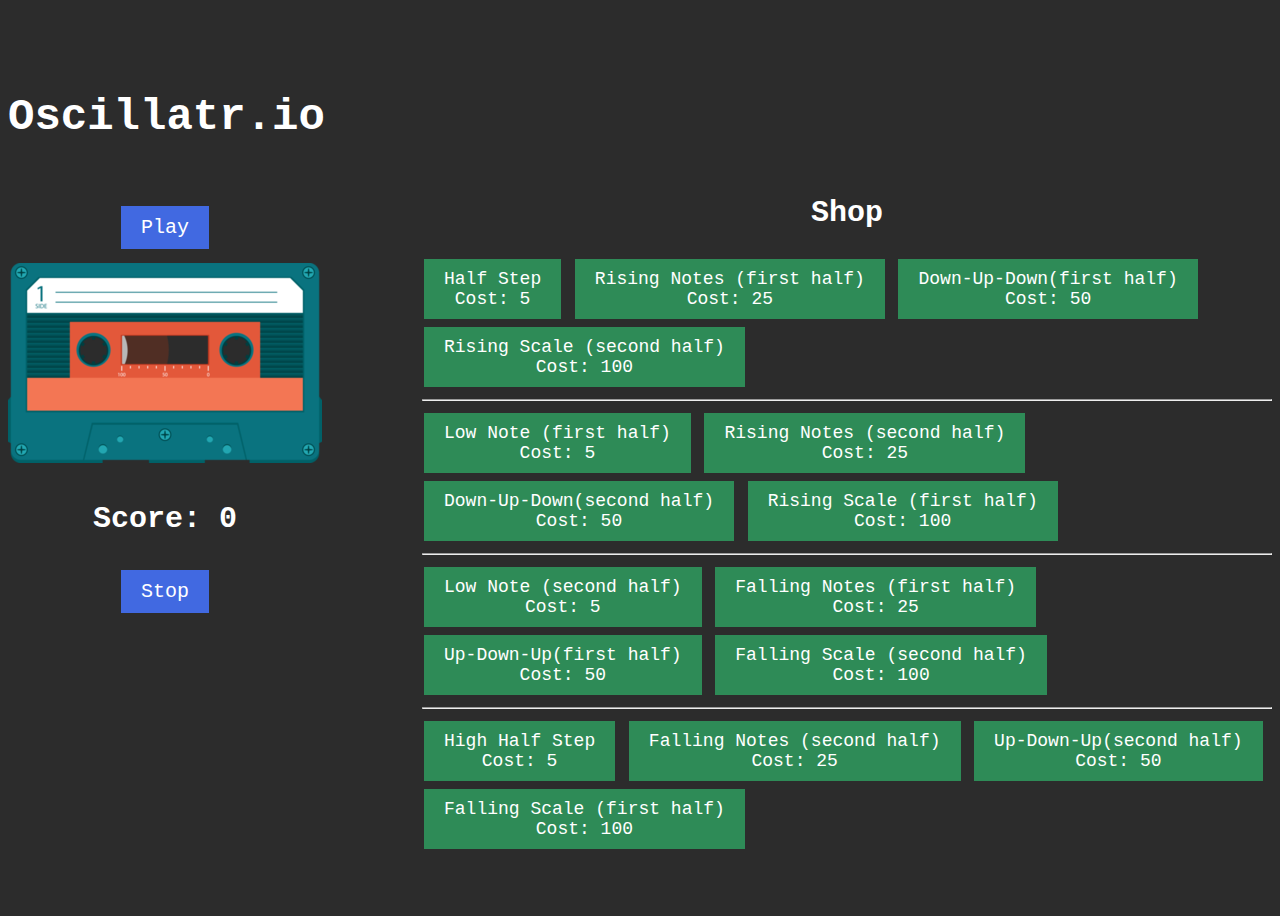
<file: index.html>
<!DOCTYPE html>
<html lang="en">
  <head>
    <meta charset="utf-8">
    <meta name="viewport" content="width=device-width, initial-scale=1, shrink-to-fit=no">
    <title>Oscillatr.io</title>
    <link rel="stylesheet" type="text/css" href="./styles.css">
  </head>
  <body>
    <script src="./mainAudio.js" type="text/javascript"></script>
    <section>
      <div class="header">
        <h1>Oscillatr.io</h1>
      <div class="main">
        <div class="left">
          <h3>
            <p><input type="button" ID="doit" VALUE="Play" onclick="playSound()"></p>
            <img id="cassetteImage" src="./images/cassette-tape.png" alt = "Cassette Tape" srcset="" class="imageDefault" draggable="false">
            <p id="score">Score: 0</p>
            <p><input type="button" ID="doit" VALUE="Stop" onclick="stopSound()"></p>
          </h3>
        </div>
        <div class="right">
          <div class="header">
            <h2>Shop</h2>
          </div>
          <div class="notes">
            <button onclick="spendBeats(5,3,220)">Half Step<br>Cost: 5</button>
            <button onclick="spendTwoBeats(25,0,2,392,415.30)">Rising Notes (first half)<br>Cost: 25</button>
            <button onclick="spendThreeBeats(50,1,2,3,277.18,369.99,277.18)">Down-Up-Down(first half)<br>Cost: 50</button>
            <button onclick="spendFourBeats(100,4,5,6,7,277.18,293.66,311.13,329.63)">Rising Scale (second half)<br>Cost: 100</button>
            <hr>
            <button onclick="spendBeats(5,1,261.63)">Low Note (first half)<br>Cost: 5</button>
            <button onclick="spendTwoBeats(25,4,6,392,415.30)">Rising Notes (second half)<br>Cost: 25</button>
            <button onclick="spendThreeBeats(50,4,5,6,277.18,369.99,277.18)">Down-Up-Down(second half)<br>Cost: 50</button>
            <button onclick="spendFourBeats(100,0,1,2,3,277.18,293.66,311.13,329.63)">Rising Scale (first half)<br>Cost: 100</button>
            <hr>
            <button onclick="spendBeats(5,4,261.63)">Low Note (second half)<br>Cost: 5</button>
            <button onclick="spendTwoBeats(25,1,3,415.30,392)">Falling Notes (first half)<br>Cost: 25</button>
            <button onclick="spendThreeBeats(50,1,2,3,369.99,277.18,369.99)">Up-Down-Up(first half)<br>Cost: 50</button>
            <button onclick="spendFourBeats(100,4,5,6,7,329.63,311.13,293.66,277.18)">Falling Scale (second half)<br>Cost: 100</button>
            <hr>
            <button onclick="spendBeats(5,3,440)">High Half Step<br>Cost: 5</button>
            <button onclick="spendTwoBeats(25,5,7,415.30,392)">Falling Notes (second half)<br>Cost: 25</button>
            <button onclick="spendThreeBeats(50,4,5,6,369.99,277.18,369.99)">Up-Down-Up(second half)<br>Cost: 50</button>
            <button onclick="spendFourBeats(100,0,1,2,3,329.63,311.13,293.66,277.18)">Falling Scale (first half)<br>Cost: 100</button>
            
          </div>
        </div>
      </div>
    </section>
  </body>
</html>
</file>
<file: styles.css>
body {
    font-family: 'Courier New', Courier, monospace, Arial, sans-serif;
    display: grid;
    place-items: center;
    height: 100vh;
    background-color: #2c2c2c;
  }

  .header h1 {
    text-align: top;
    font-size: 44px;
    color: white;
  }

  .header h2 {
    text-align: center;
    font-size: 30px;
    color: white;
  }

  .main {
    display: flex;
    gap: 100px;
  }

  .left h3{
    text-align: center;
    font-size: 30px;
    margin-bottom: 30px;
  }
  
  .imageDefault {
    transition: transform 0.1s ease; /* Smooth transition */
  }

  p {
    margin-bottom: 10px;
  }
  
  button {
    font-family: 'Courier New', Courier, monospace;
    background-color: #2E8B57;
    border: none;
    color: white;
    padding: 10px 20px;
    text-align: center;
    text-decoration: none;
    display: inline-block;
    font-size: 18px;
    margin: 4px 2px;
    cursor: pointer;
  }
  
  button:hover {
    background-color: lightgreen;
  }
  
  #score {
    font-weight: bold;
    color: white;
  }
  
  input[type="button"] {
    font-family: 'Courier New', Courier, monospace;
    background-color: #4169E1;
    border: none;
    color: white;
    padding: 10px 20px;
    text-align: center;
    text-decoration: none;
    display: inline-block;
    font-size: 20px;
    margin: 4px 4px;
    cursor: pointer;
  }
  
  input[type="button"]:hover {
    background-color: lightblue;
  }
</file>
